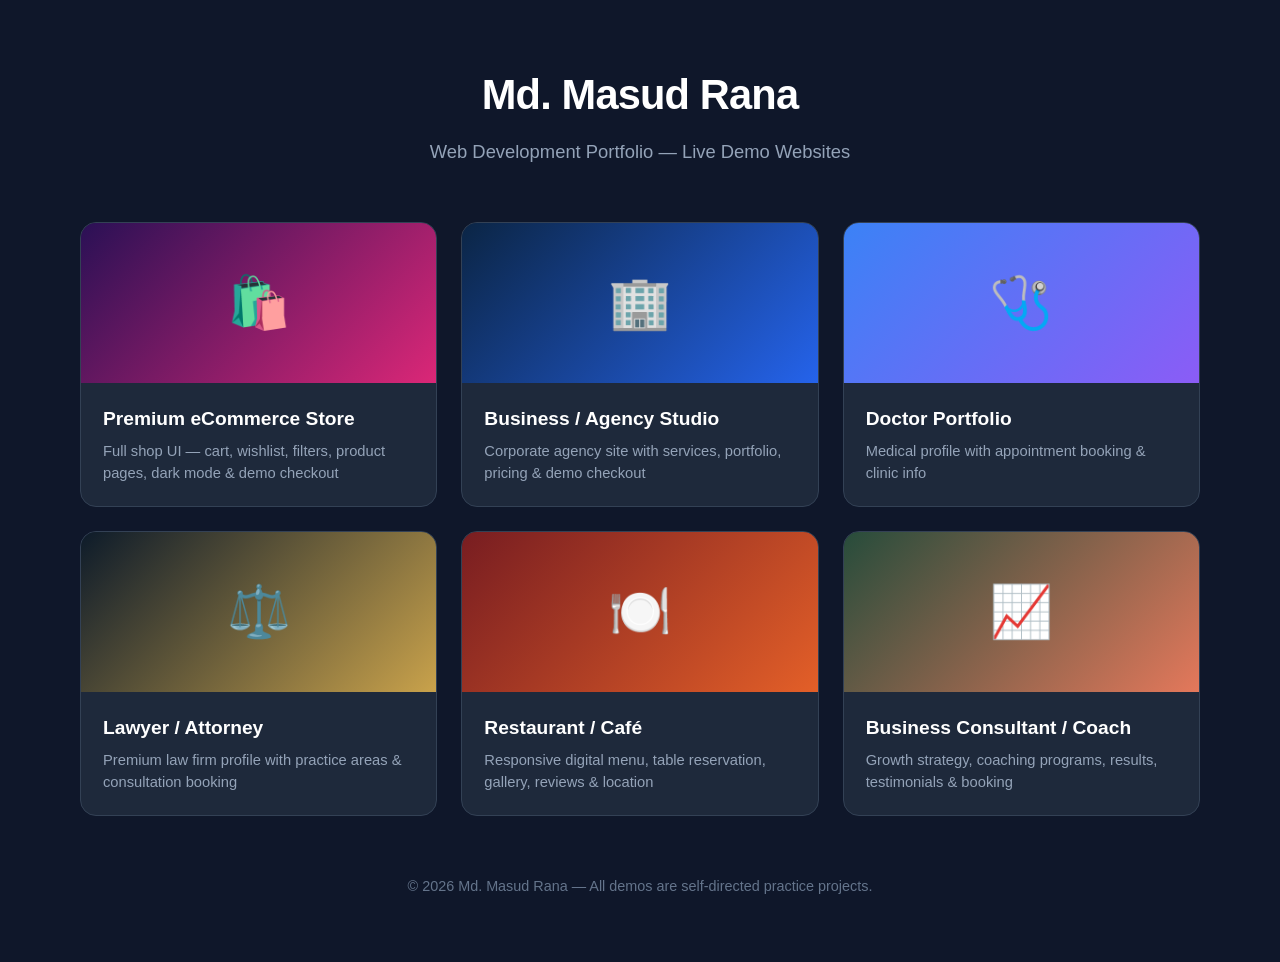
<file: index.html>
<!DOCTYPE html><html lang="en"><head><meta charset="UTF-8"><meta name="viewport" content="width=device-width,initial-scale=1"><title>Md. Masud Rana — Web Demos</title><style>:root{--bg:#0f172a;--surface:#1e293b;--border:#334155;--text:#fff;--muted:#94a3b8;--accent:#3b82f6}*{margin:0;padding:0;box-sizing:border-box}body{font-family:-apple-system,BlinkMacSystemFont,'Segoe UI',Roboto,sans-serif;background:var(--bg);color:var(--text);min-height:100vh;padding:64px 24px;line-height:1.5}.wrap{max-width:1120px;margin:auto}.header{text-align:center;margin-bottom:56px}.header h1{font-size:2.6rem;letter-spacing:-.02em;margin-bottom:12px}.header p{color:var(--muted);font-size:1.15rem}.grid{display:grid;grid-template-columns:repeat(auto-fit,minmax(280px,1fr));gap:24px}.card{background:var(--surface);border:1px solid var(--border);border-radius:16px;overflow:hidden;text-decoration:none;color:var(--text);transition:.25s}.card:hover{transform:translateY(-6px);border-color:var(--accent);box-shadow:0 12px 30px #0006}.thumb{height:160px;display:flex;align-items:center;justify-content:center;font-size:3.2rem;background:linear-gradient(135deg,#3b82f6,#8b5cf6)}.body{padding:22px}.card h3{font-size:1.2rem;margin-bottom:6px}.card p{color:var(--muted);font-size:.92rem}.footer{text-align:center;margin-top:60px;color:#64748b;font-size:.9rem}</style></head><body><div class="wrap"><div class="header"><h1>Md. Masud Rana</h1><p>Web Development Portfolio — Live Demo Websites</p></div><div class="grid"><a class="card" href="ecommerce/" target="_blank" rel="noopener"><div class="thumb" style="background:linear-gradient(135deg,#2a1055,#db2777)">🛍️</div><div class="body"><h3>Premium eCommerce Store</h3><p>Full shop UI — cart, wishlist, filters, product pages, dark mode &amp; demo checkout</p></div></a><a class="card" href="agency/" target="_blank" rel="noopener"><div class="thumb" style="background:linear-gradient(135deg,#0b2545,#2563eb)">🏢</div><div class="body"><h3>Business / Agency Studio</h3><p>Corporate agency site with services, portfolio, pricing & demo checkout</p></div></a><a class="card" href="doctor/" target="_blank" rel="noopener"><div class="thumb">🩺</div><div class="body"><h3>Doctor Portfolio</h3><p>Medical profile with appointment booking & clinic info</p></div></a><a class="card" href="lawyer/" target="_blank" rel="noopener"><div class="thumb" style="background:linear-gradient(135deg,#0d1b2a,#c9a24b)">⚖️</div><div class="body"><h3>Lawyer / Attorney</h3><p>Premium law firm profile with practice areas & consultation booking</p></div></a><a class="card" href="restaurant/" target="_blank" rel="noopener"><div class="thumb" style="background:linear-gradient(135deg,#781d21,#e35f28)">🍽️</div><div class="body"><h3>Restaurant / Café</h3><p>Responsive digital menu, table reservation, gallery, reviews & location</p></div></a><a class="card" href="consultant/" target="_blank" rel="noopener"><div class="thumb" style="background:linear-gradient(135deg,#274c3b,#e4785b)">📈</div><div class="body"><h3>Business Consultant / Coach</h3><p>Growth strategy, coaching programs, results, testimonials & booking</p></div></a></div><div class="footer">© 2026 Md. Masud Rana — All demos are self-directed practice projects.</div></div></body></html>
</file>
